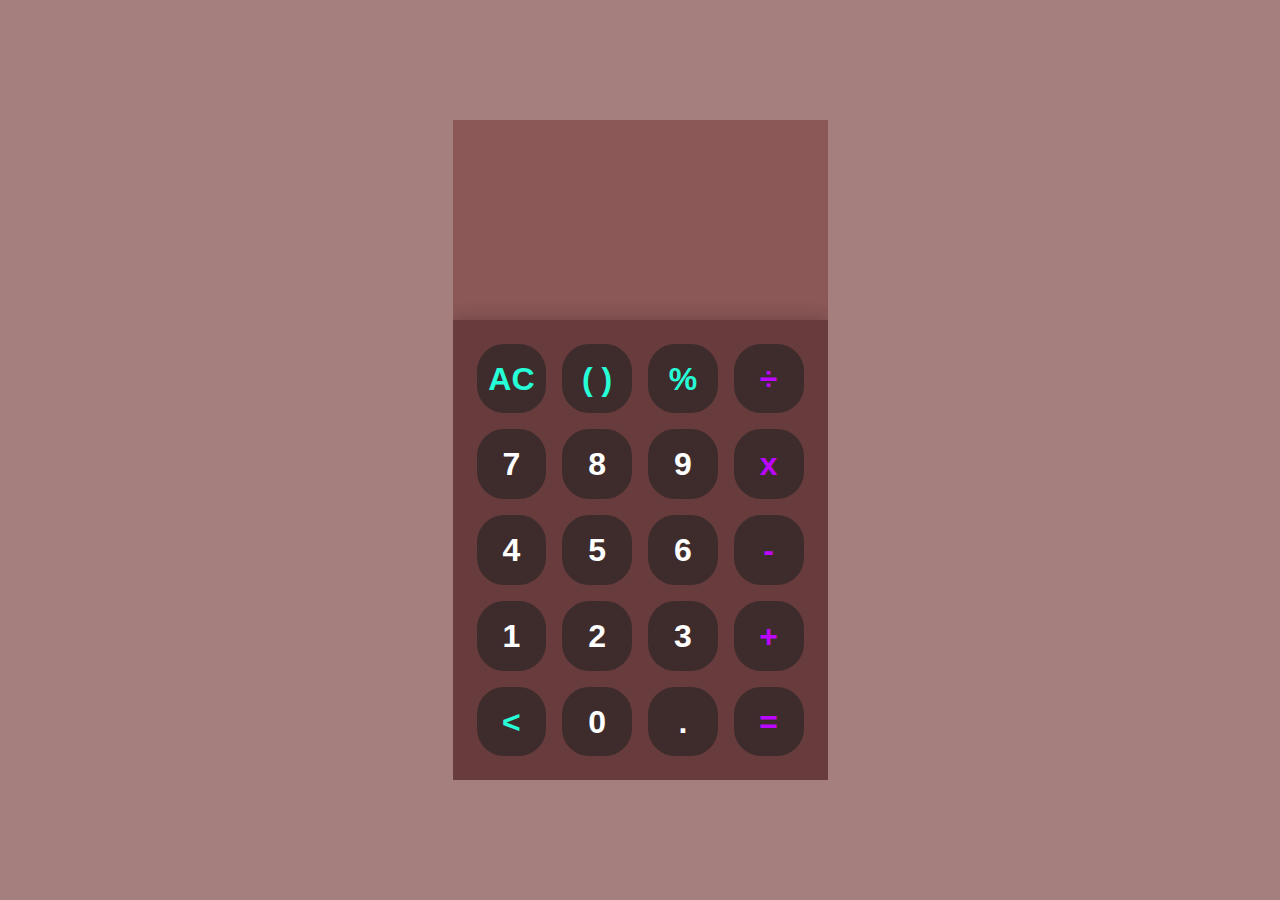
<file: oibsip_task1/index.html>
<!DOCTYPE html>
<html lang="en">
<head>
	<meta charset="UTF-8">
	<meta http-equiv="X-UA-Compatible" content="IE=edge">
	<meta name="viewport" content="width=device-width, initial-scale=1.0">
	<title>Calculator</title>
	<link rel="stylesheet" href="main.css" />
</head>
<body>
	
	<div class="app">

		<div class="calculator">

			<div class="display">
				<div class="content">
					<div class="input"></div>
					<div class="output"></div>
				</div>
			</div>

			<div class="keys">

				<div data-key="clear" class="key action">
					<span>AC</span>
				</div>

				<div data-key="brackets" class="key action">
					<span>( )</span>
				</div>

				<div data-key="%" class="key action">
					<span>%</span>
				</div>

				<div data-key="/" class="key operator">
					<span>÷</span>
				</div>

				<div data-key="7" class="key">
					<span>7</span>
				</div>

				<div data-key="8" class="key">
					<span>8</span>
				</div>

				<div data-key="9" class="key">
					<span>9</span>
				</div>

				<div data-key="*" class="key operator">
					<span>x</span>
				</div>

				<div data-key="4" class="key">
					<span>4</span>
				</div>

				<div data-key="5" class="key">
					<span>5</span>
				</div>

				<div data-key="6" class="key">
					<span>6</span>
				</div>

				<div data-key="-" class="key operator">
					<span>-</span>
				</div>

				<div data-key="1" class="key">
					<span>1</span>
				</div>

				<div data-key="2" class="key">
					<span>2</span>
				</div>

				<div data-key="3" class="key">
					<span>3</span>
				</div>

				<div data-key="+" class="key operator">
					<span>+</span>
				</div>

				<div data-key="backspace" class="key action">
					<span>&lt;</span>
				</div>

				<div data-key="0" class="key">
					<span>0</span>
				</div>

				<div data-key="." class="key">
					<span>.</span>
				</div>
				
				<div data-key="=" class="key operator">
					<span>=</span>
				</div>
			</div>

		</div>

	</div>

	<script src="main.js"></script>
</body>
</html>
</file>
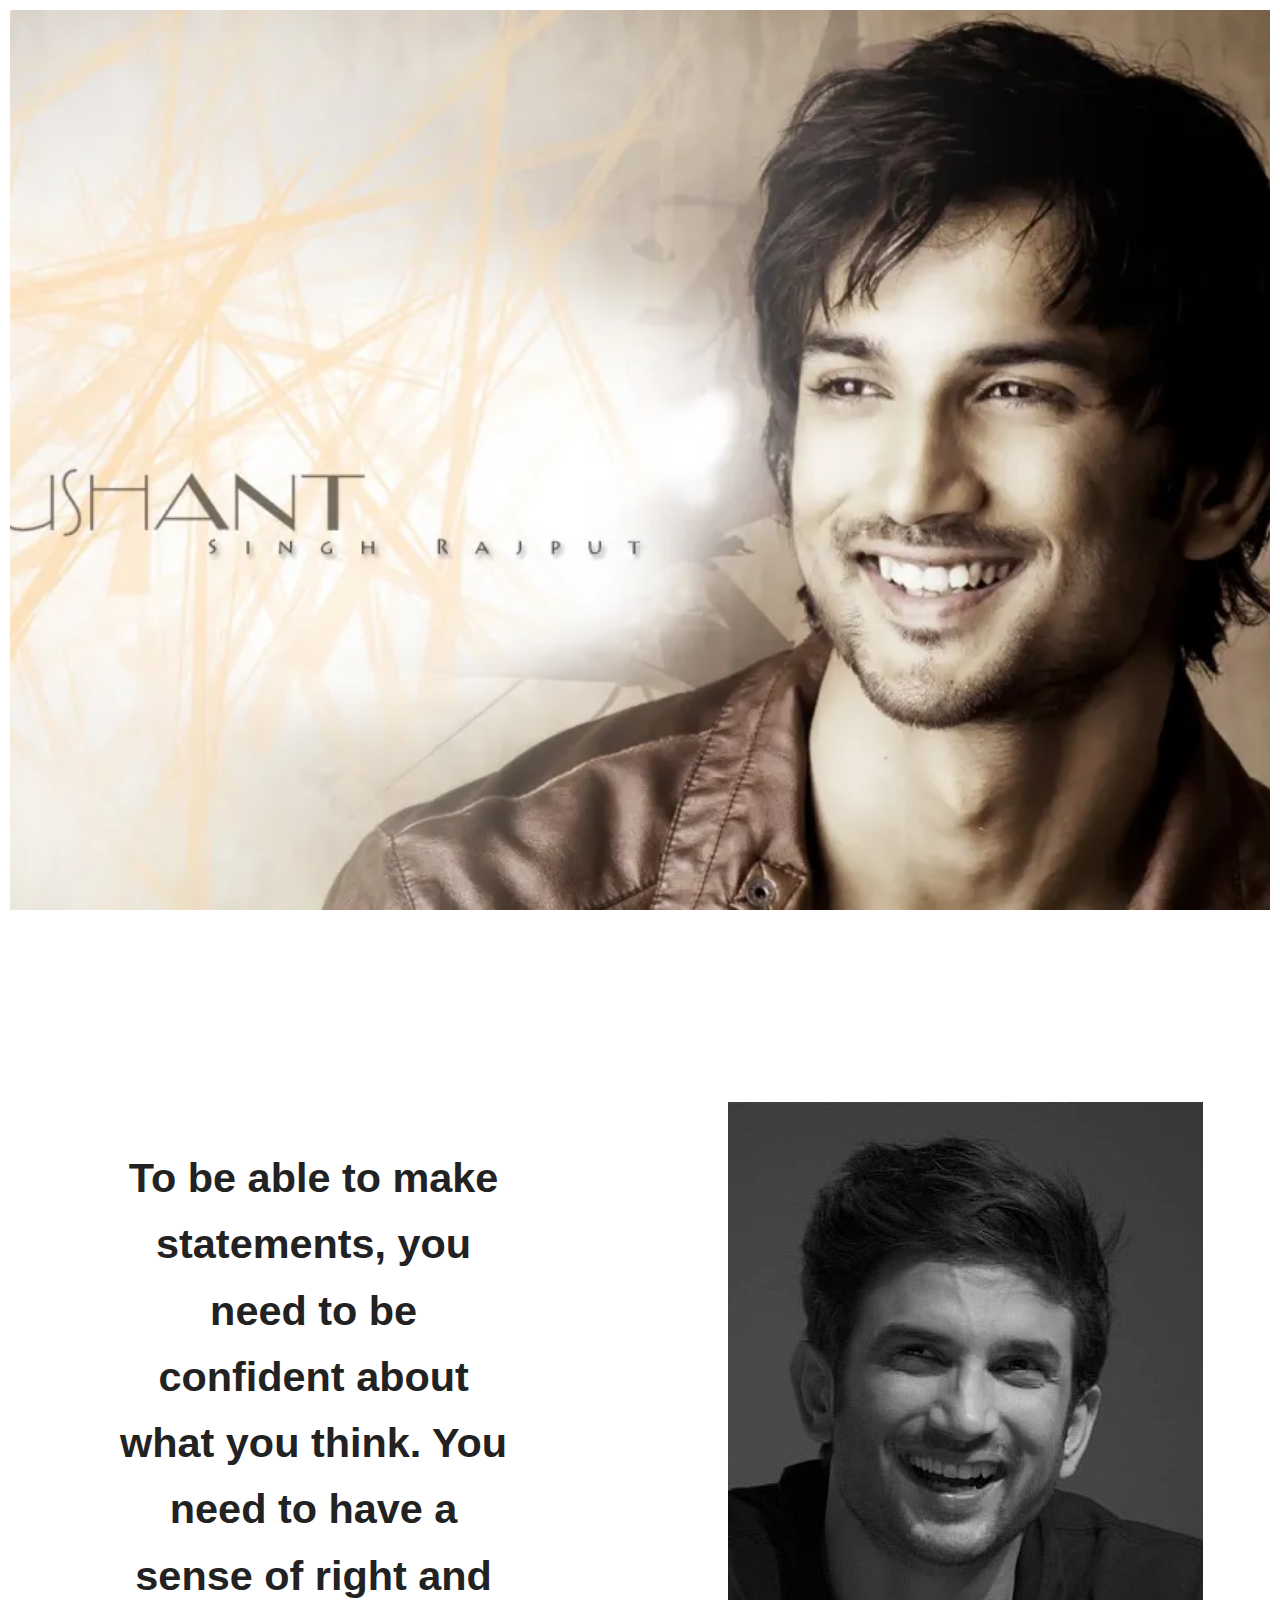
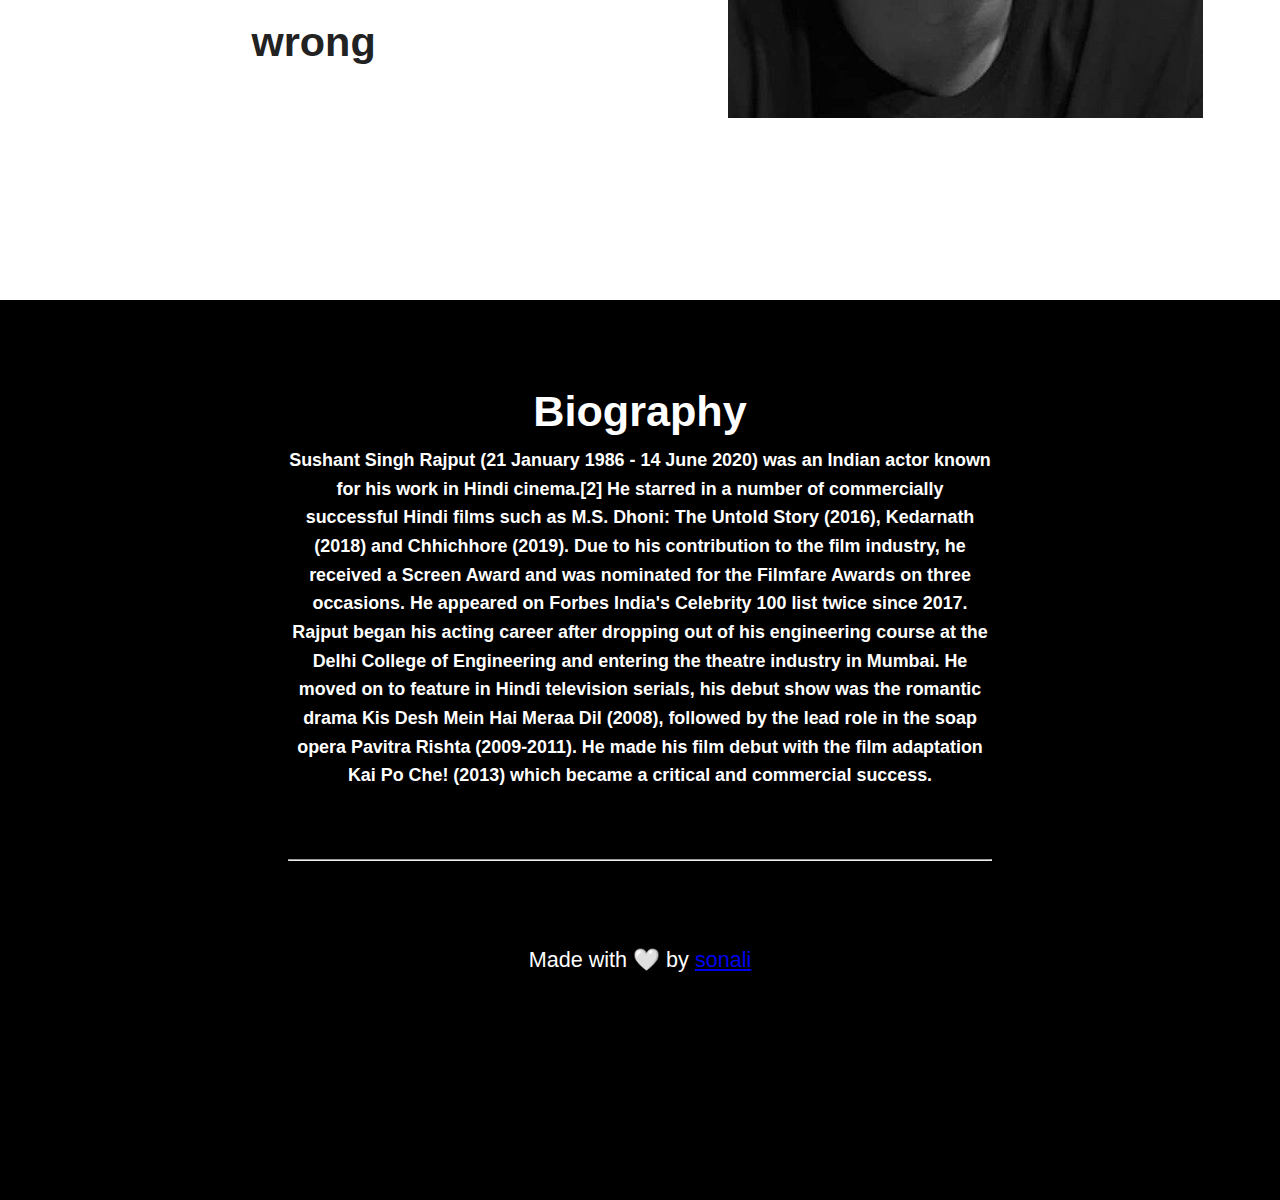
<file: oibsip_task2/index.html>
<!DOCTYPE html>
<html lang="en">

<head>
    <meta charset="UTF-8">
    <meta http-equiv="X-UA-Compatible" content="IE=edge">
    <meta name="viewport" content="width=device-width, initial-scale=1.0">
    <title>Irfan Khan Tribute Page</title>

    <!-- Link Stylesheet Here -->
    <link rel="stylesheet" href="style.css">

</head>

<body>
    <!-- First Div Starts Here -->
    <div class="bg-image" id="first-div">

    </div>

    <!-- Second Div Starts Here -->
    <div id="second-div">
        <div id="second-div-text">
            <div id="sushant-quote">
                To be able to make statements, you need to be confident about what you think. You need to have a sense
                of right and wrong
            </div>
        </div>
        <div id="second-div-image">
            <img src="images/sushant_singh.jpg" alt="" id="sushant-image">
        </div>
    </div>

    <!-- Third Div Starts Here -->
    <div id="third-div">
        <div class="container">
            <h1 id="third-div-title">Biography</h1>
            <h5 id="third-div-text">
                Sushant Singh Rajput (21 January 1986 - 14 June 2020) was an Indian actor known for his work in Hindi
                cinema.[2] He starred in a number of commercially successful Hindi films such as M.S. Dhoni: The Untold
                Story (2016), Kedarnath (2018) and Chhichhore (2019). Due to his contribution to the film industry,
                he received a Screen Award and was nominated for the Filmfare Awards on three occasions. He appeared on
                Forbes India's Celebrity 100 list twice since 2017.

                Rajput began his acting career after dropping out of his engineering course at the Delhi College of
                Engineering and entering the theatre industry in Mumbai. He moved on to feature in Hindi television
                serials, his debut show was the romantic drama Kis Desh Mein Hai Meraa Dil (2008), followed by the lead
                role in the soap opera Pavitra Rishta (2009-2011). He made his film debut with the film adaptation Kai
                Po Che! (2013) which became a critical and commercial success.
            </h5>
            <br><br>
            <hr>
        </div>
        <p id="author-text">Made with 🤍 by <a href="#">sonali</a></p>
    </div>
</body>

</html>
</file>
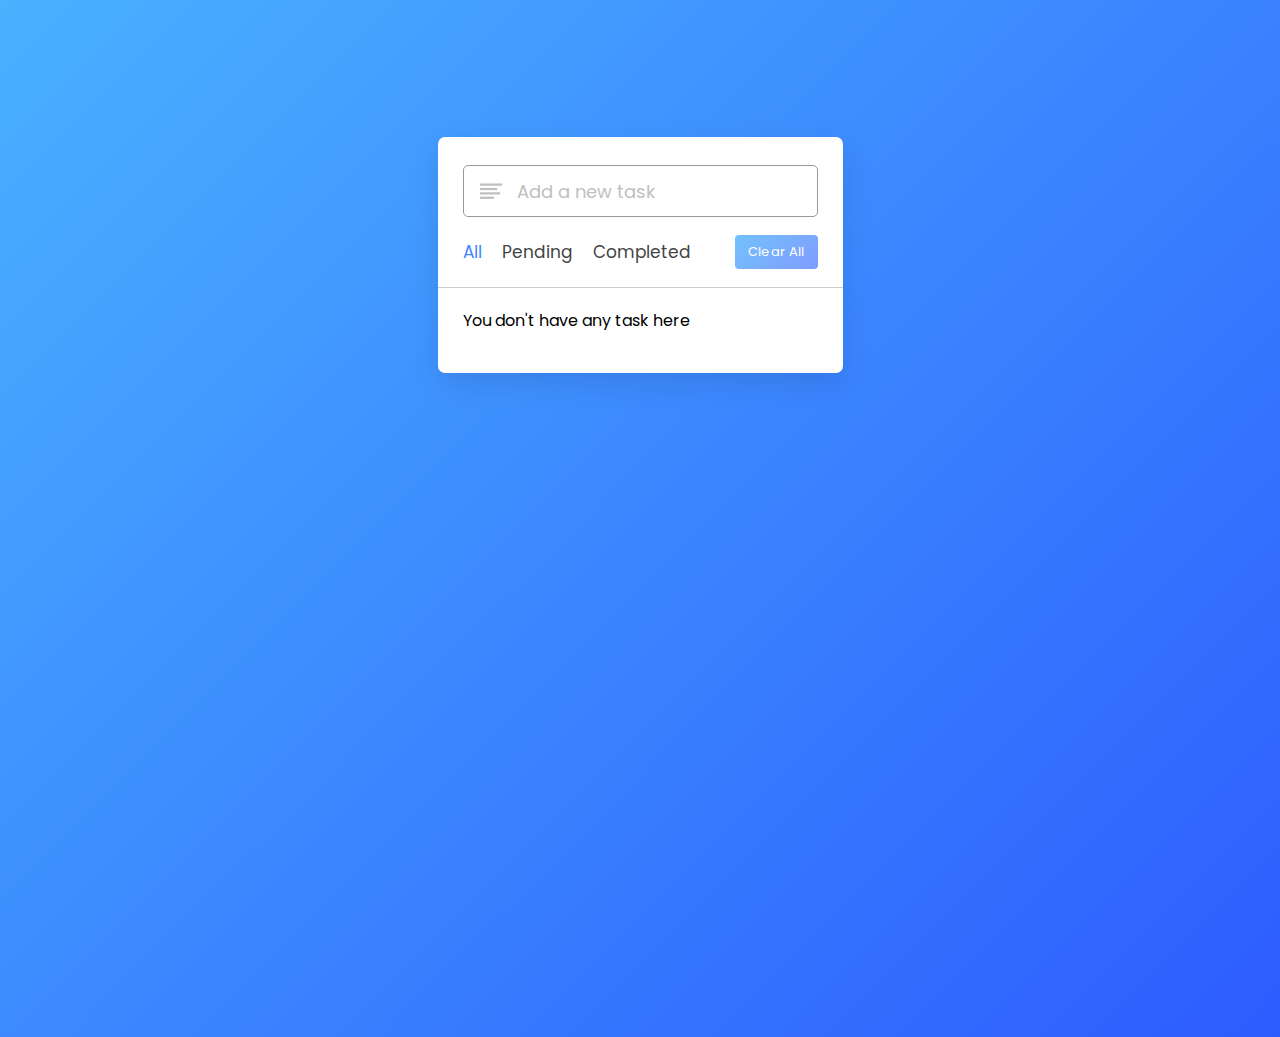
<file: oibsip_task3/index.html>
<!DOCTYPE html>

<html lang="en" dir="ltr">
  <head>
    <meta charset="utf-8">  
    <title>Todo List App in JavaScript</title>
    <link rel="stylesheet" href="style.css">
    <meta name="viewport" content="width=device-width, initial-scale=1.0">
    <!-- Iconscout Link For Icons -->
    <link rel="stylesheet" href="https://unicons.iconscout.com/release/v4.0.0/css/line.css">
  </head>
  <body>
    <div class="wrapper">
      <div class="task-input">
        <img src="bars-icon.svg" alt="icon">
        <input type="text" placeholder="Add a new task">
      </div>
      <div class="controls">
        <div class="filters">
          <span class="active" id="all">All</span>
          <span id="pending">Pending</span>
          <span id="completed">Completed</span>
        </div>
        <button class="clear-btn">Clear All</button>
      </div>
      <ul class="task-box"></ul>
    </div>

    <script src="script.js"></script>

  </body>
</html>
</file>
<file: oibsip_task1/main.css>
* {
	margin: 0;
	padding: 0;
	box-sizing: border-box;
	font-family: sans-serif;
	
}

.app {
	display: flex;
	justify-content: center;
	align-items: center;
	height: 100vh;
	background-color: #a57e7e;
}

.calculator {
	background-color: #8b5757;
	width: 100%;
	max-width: 375px;
	min-height: 640px;
	display: flex;
	flex-direction: column;
	border-radius: -0.5rem;
	overflow: hidden;
}

.display {
	min-height: 200px;
	padding: 1.5rem;
	display: flex;
	justify-content: flex-end;
	align-items: flex-end;
	color: #000000;
	text-align: right;
	flex: 1 1 0%;
}

.display .content {
	display: flex;
	flex-direction: column;
	justify-content: flex-end;
	width: 100%;
	max-width: 100%;
	overflow: auto;
}

.display .input {
	width: 100%;
	font-size: 1.25rem;
	margin-bottom: 0.5rem;
}

.display .output {
	font-size: 3rem;
	font-weight: 700;
	width: 100%;
	white-space: nowrap;
}

.display .operator {
	color: #000000;
}

.display .brackets,
.display .percent {
	color: #26FED7;
}

.keys {
	background-color: #683c3c;
	padding: 1.5rem;
	border-radius: -0.5rem 1.5rem 0 0;
	display: grid;
	grid-template-columns: repeat(4, 1fr);
	grid-template-rows: repeat(5, 1fr);
	grid-gap: 1rem;
	box-shadow: 0px -2px 16px rgba(0, 0, 0, 0.2);
}

.keys .key {
	position: relative;
	cursor: pointer;

	display: block;
	height: 0;
	padding-top: 100%;
	background-color: #3e2c2c;
	border-radius: 27px;
	transition: 0.2s;
	user-select: none;
}

.keys .key span {
	position: absolute;
	top: 50%;
	left: 50%;
	transform: translate(-50%, -50%);

	font-size: 2rem;
	font-weight: 700;
	color: #FFF;
}

.keys .key:hover {
	box-shadow: inset 0px 0px 8px rgba(0, 0, 0, 0.2);
}

.keys .key.operator span {
	color: #bb06ff;
}

.keys .key.action span {
	color: #26FED7;
}
</file>
<file: oibsip_task2/style.css>
/* General Styling */
* {
  margin: 0;
}
body {
  height: 100%;
  font-size: 1.5em;
  font-family: "HelveticaNeue", Arial, Helvetica, sans-serif;
  line-height: 1.6;
  color: #222;
}
html {
  font-size: 12px;
}

/* Styling first div */

.bg-image {
  background-image: url(images/sushant-singh-rajput_background.webp);
  height: 100vh;
  margin:10px;
  background-position: center;
  background-repeat: no-repeat;
  background-size: cover;
}

#first-div {
  display: flex;
  align-items: center;
  justify-content: space-between;
}

.text-styling {
  display: inline-block;
  font-size: 7rem;
  border: 1px solid #fff;
  text-transform: uppercase;
  width: 5%;
  word-wrap: break-word;
  padding: 20px;
  color: #c2c2c2;
  opacity: 0.8;
  margin: auto 10%;
  text-align: center;
}

/* Styling second div */

#second-div {
  background-color: #fff;
  min-height: 80vh;
  display: flex;
  flex-direction: row;
  flex-wrap: wrap;
  justify-content: flex-end;
}

#second-div-text {
  order: 1;
  flex-grow: 1;
  min-width: 30%;
  margin-top: 25vh;
  font-size: 2.3em;
  font-family: "roboto", sans-serif;
  text-align: center;
  font-weight: 600;
  margin-bottom: 25vh;
}

#sushant-quote {
  max-width: 400px;
  margin-left: auto;
  margin-right: auto;
}

#second-div-image {
  order: 2;
  flex-grow: 1;
  min-width: 45%;
  align-self: center;
  max-width: 500px;
  margin-right: 6%;
}

/* for the image to be displayed efficiently */
#sushant-image {
  max-width: 100%;
  box-sizing: border-box;
  float: right;
}

/* Styling third div */

#third-div {
  background-color: #000;
  min-height: 100vh;
}

.container {
  width: 55%;
  text-align: center;
  margin: 0 auto;
  padding: 6% 1%;
  color: #fff;
  font-size: 1.8rem;
}

/* Author Text */

#author-text {
  color: #fff;
  font-size: 1.2em;
  text-align: center;
  margin-top: 0.6vh;
}
</file>
<file: oibsip_task3/style.css>
/* Import Google Font - Poppins */
@import url('https://fonts.googleapis.com/css2?family=Poppins:wght@400;500;600;700&display=swap');
*{
  margin: 0;
  padding: 0;
  box-sizing: border-box;
  font-family: 'Poppins', sans-serif;
}
body{
  width: 100%;
  height: 100vh;
  overflow: hidden;
  background: linear-gradient(135deg, #4AB1FF, #2D5CFE);
}
::selection{
  color: #fff;
  background: #3C87FF;
}
.wrapper{
  max-width: 405px;
  padding: 28px 0 30px;
  margin: 137px auto;
  background: #fff;
  border-radius: 7px;
  box-shadow: 0 10px 30px rgba(0,0,0,0.1);
}
.task-input{
  height: 52px;
  padding: 0 25px;
  position: relative;
}
.task-input img{
  top: 50%;
  position: absolute;
  transform: translate(17px, -50%);
}
.task-input input{
  height: 100%;
  width: 100%;
  outline: none;
  font-size: 18px;
  border-radius: 5px;
  padding: 0 20px 0 53px;
  border: 1px solid #999;
}
.task-input input:focus,
.task-input input.active{
  padding-left: 52px;
  border: 2px solid #3C87FF;
}
.task-input input::placeholder{
  color: #bfbfbf;
}
.controls, li{
  display: flex;
  align-items: center;
  justify-content: space-between;
}
.controls{
  padding: 18px 25px;
  border-bottom: 1px solid #ccc;
}
.filters span{
  margin: 0 8px;
  font-size: 17px;
  color: #444444;
  cursor: pointer;
}
.filters span:first-child{
  margin-left: 0;
}
.filters span.active{
  color: #3C87FF;
}
.controls .clear-btn{
  border: none;
  opacity: 0.6;
  outline: none;
  color: #fff;
  cursor: pointer;
  font-size: 13px;
  padding: 7px 13px;
  border-radius: 4px;
  letter-spacing: 0.3px;
  pointer-events: none;
  transition: transform 0.25s ease;
  background: linear-gradient(135deg, #1798fb 0%, #2D5CFE 100%);
}
.clear-btn.active{
  opacity: 0.9;
  pointer-events: auto;
}
.clear-btn:active{
  transform: scale(0.93);
}
.task-box{
  margin-top: 20px;
  margin-right: 5px;
  padding: 0 20px 10px 25px;
}
.task-box.overflow{
  overflow-y: auto;
  max-height: 300px;
}
.task-box::-webkit-scrollbar{
  width: 5px;
}
.task-box::-webkit-scrollbar-track{
  background: #f1f1f1;
  border-radius: 25px;
}
.task-box::-webkit-scrollbar-thumb{
  background: #e6e6e6;
  border-radius: 25px;
}
.task-box .task{
  list-style: none;
  font-size: 17px;
  margin-bottom: 18px;
  padding-bottom: 16px;
  align-items: flex-start;
  border-bottom: 1px solid #ccc;
}
.task-box .task:last-child{
  margin-bottom: 0;
  border-bottom: 0;
  padding-bottom: 0;
}
.task-box .task label{
  display: flex;
  align-items: flex-start;
}
.task label input{
  margin-top: 7px;
  accent-color: #3C87FF;
}
.task label p{
  user-select: none;
  margin-left: 12px;
  word-wrap: break-word;
}
.task label p.checked{
  text-decoration: line-through;
}
.task-box .settings{
  position: relative;
}
.settings :where(i, li){
  cursor: pointer;
}
.settings .task-menu{
  z-index: 10;
  right: -5px;
  bottom: -65px;
  padding: 5px 0;
  background: #fff;
  position: absolute;
  border-radius: 4px;
  transform: scale(0);
  transform-origin: top right;
  box-shadow: 0 0 6px rgba(0,0,0,0.15);
  transition: transform 0.2s ease;
}
.task-box .task:last-child .task-menu{
  bottom: 0;
  transform-origin: bottom right;
}
.task-box .task:first-child .task-menu{
  bottom: -65px;
  transform-origin: top right;
}
.task-menu.show{
  transform: scale(1);
}
.task-menu li{
  height: 25px;
  font-size: 16px;
  margin-bottom: 2px;
  padding: 17px 15px;
  cursor: pointer;
  justify-content: flex-start;
}
.task-menu li:last-child{
  margin-bottom: 0;
}
.settings li:hover{
  background: #f5f5f5;
}
.settings li i{
  padding-right: 8px;
}

@media (max-width: 400px) {
  body{
    padding: 0 10px;
  }
  .wrapper {
    padding: 20px 0;
  }
  .filters span{
    margin: 0 5px;
  }
  .task-input{
    padding: 0 20px;
  }
  .controls{
    padding: 18px 20px;
  }
  .task-box{
    margin-top: 20px;
    margin-right: 5px;
    padding: 0 15px 10px 20px;
  }
  .task label input{
    margin-top: 4px;
  }
}
</file>
